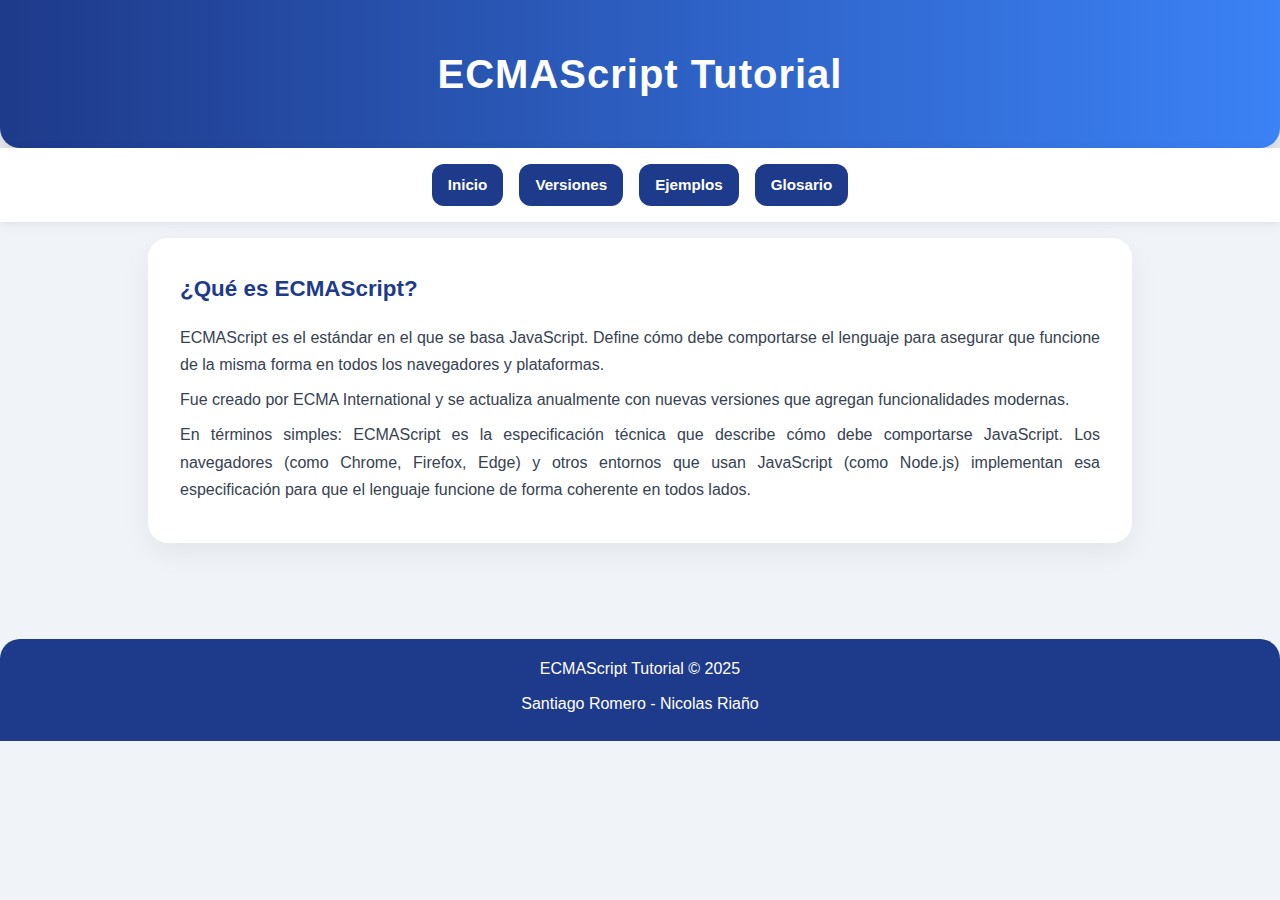
<file: index.html>
<!DOCTYPE html>
<html lang="en">
<head>
    <meta charset="UTF-8">
    <meta name="viewport" content="width=device-width, initial-scale=1.0">
    <title>ECMA- Inicio</title>
    <link rel="stylesheet" href="./css/style.css">
</head>
<body>
    <header>
        <h1>ECMAScript Tutorial</h1>
      </header>
      <nav>
        <a href="./index.html">Inicio</a>
        <a href="./html/version.html">Versiones</a>
        <a href="./html/ejemplos.html">Ejemplos</a>
        <a href="./html/glosario.html">Glosario</a>
      </nav>
      <main>
        <section>
          <h2>¿Qué es ECMAScript?</h2>
          <p>
            ECMAScript es el estándar en el que se basa JavaScript. Define cómo debe comportarse el lenguaje
            para asegurar que funcione de la misma forma en todos los navegadores y plataformas.
          </p>
          <p>
            Fue creado por ECMA International y se actualiza anualmente con nuevas versiones que agregan funcionalidades modernas.
          </p>
          <p>
            
    En términos simples:
    ECMAScript es la especificación técnica que describe cómo debe comportarse JavaScript. Los navegadores (como Chrome, Firefox, Edge) y otros entornos que usan JavaScript (como Node.js) implementan esa especificación para que el lenguaje funcione de forma coherente en todos lados.
          </p>
        </section>
      </main>
      <footer>
        <p>ECMAScript Tutorial © 2025</p>
        <p>Santiago Romero - Nicolas Riaño</p>
      </footer>
</body>
</html>
</file>
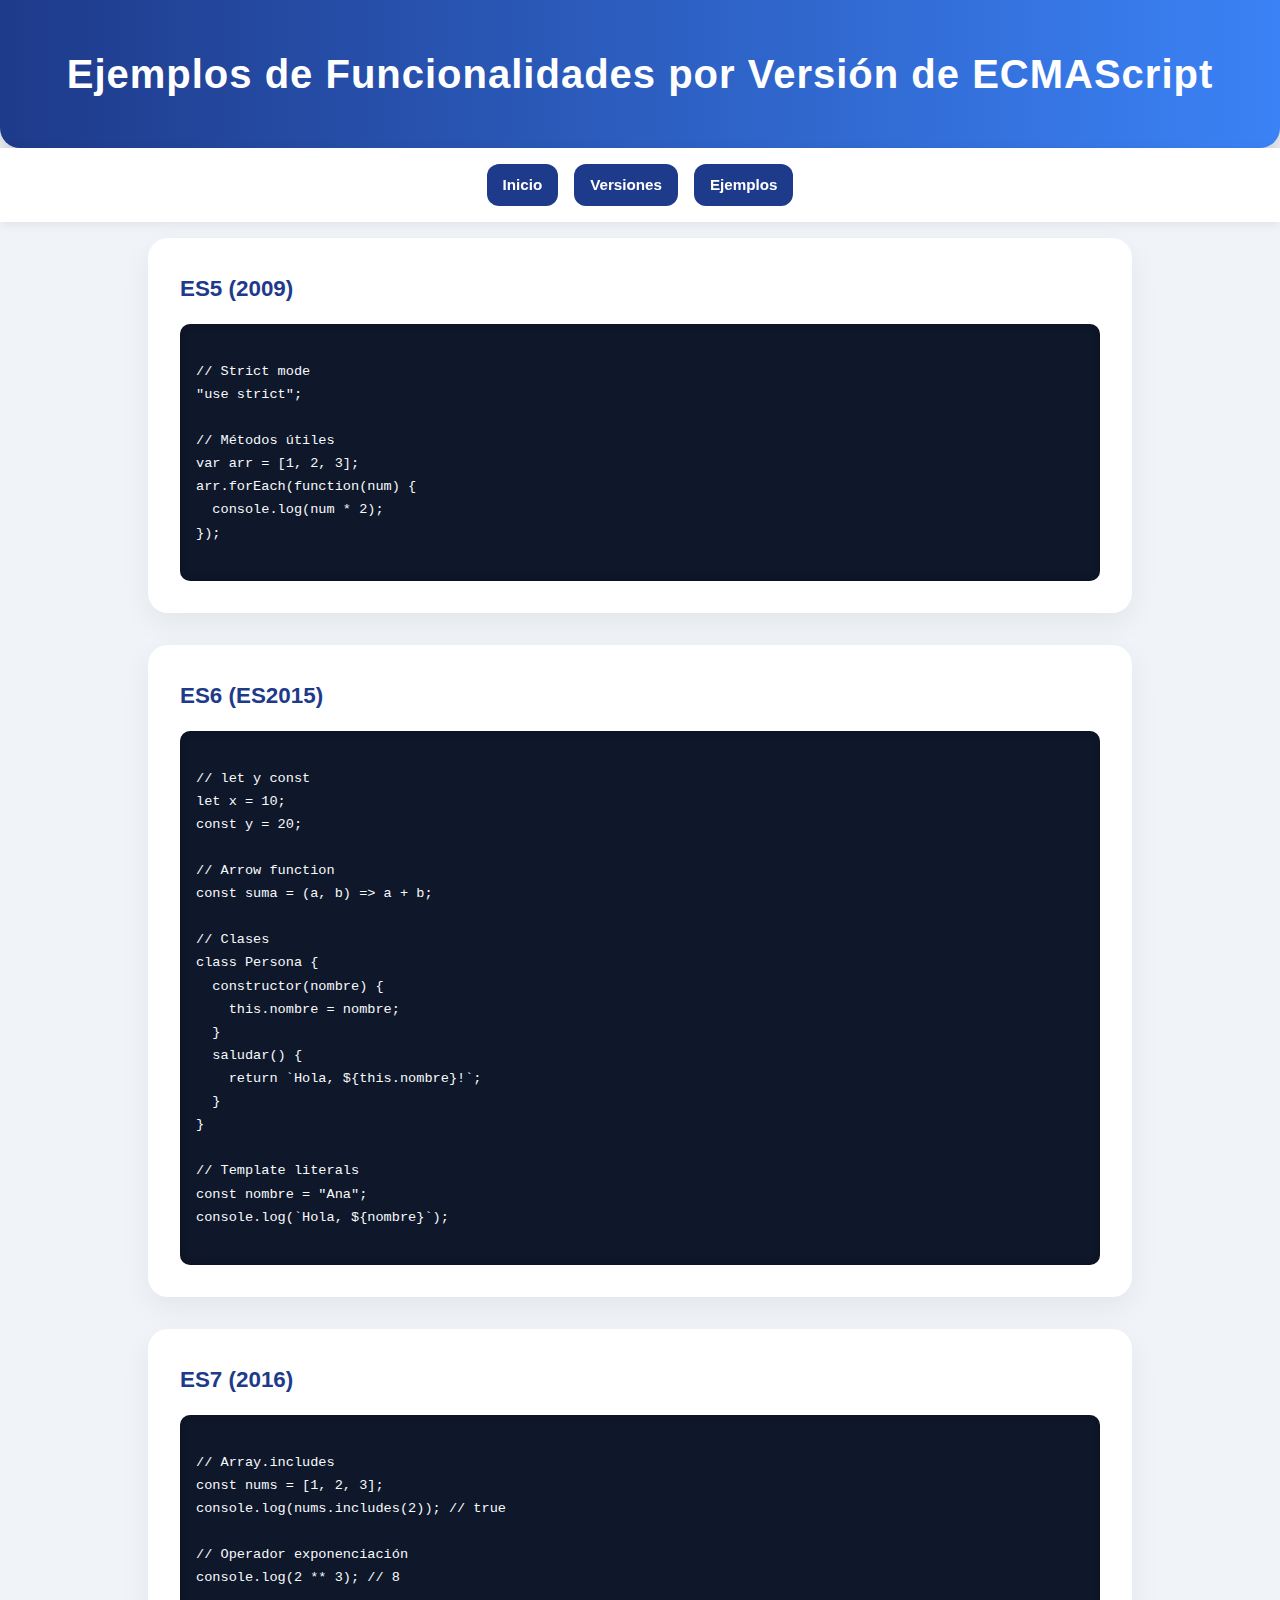
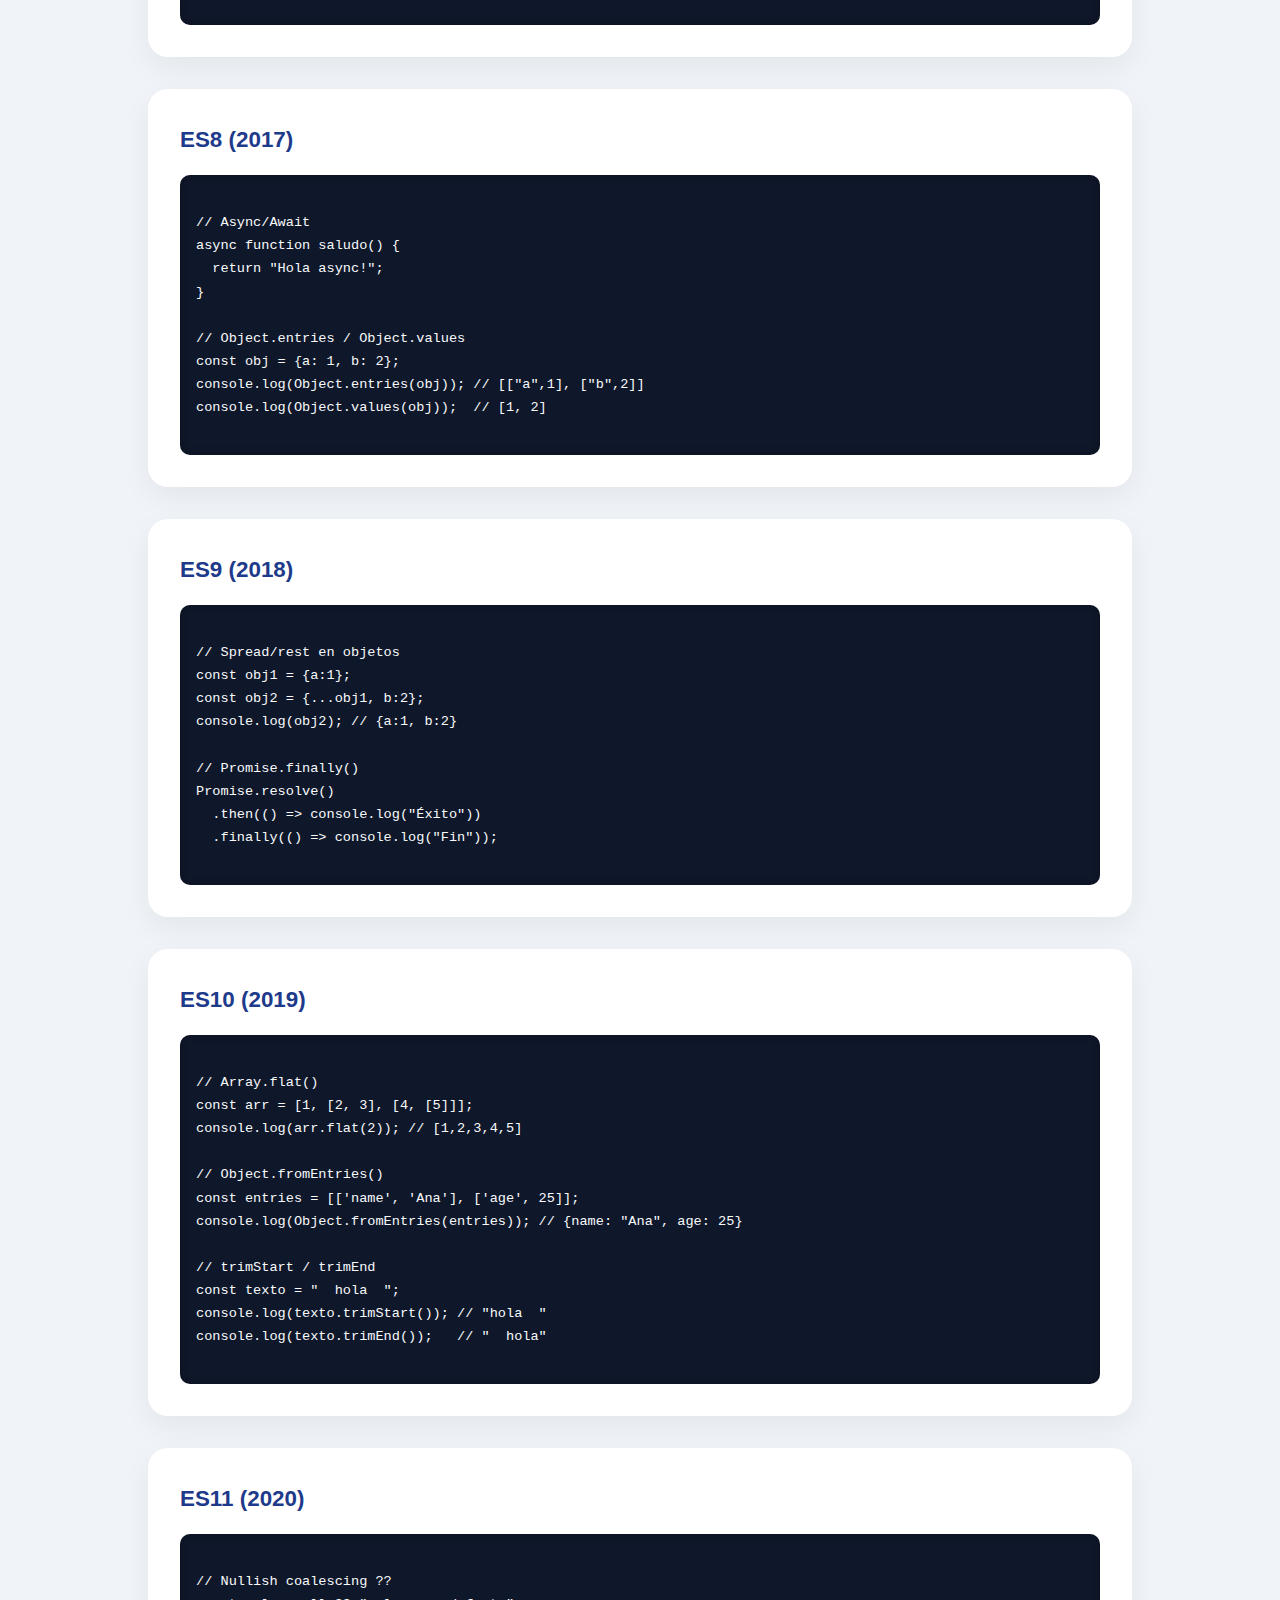
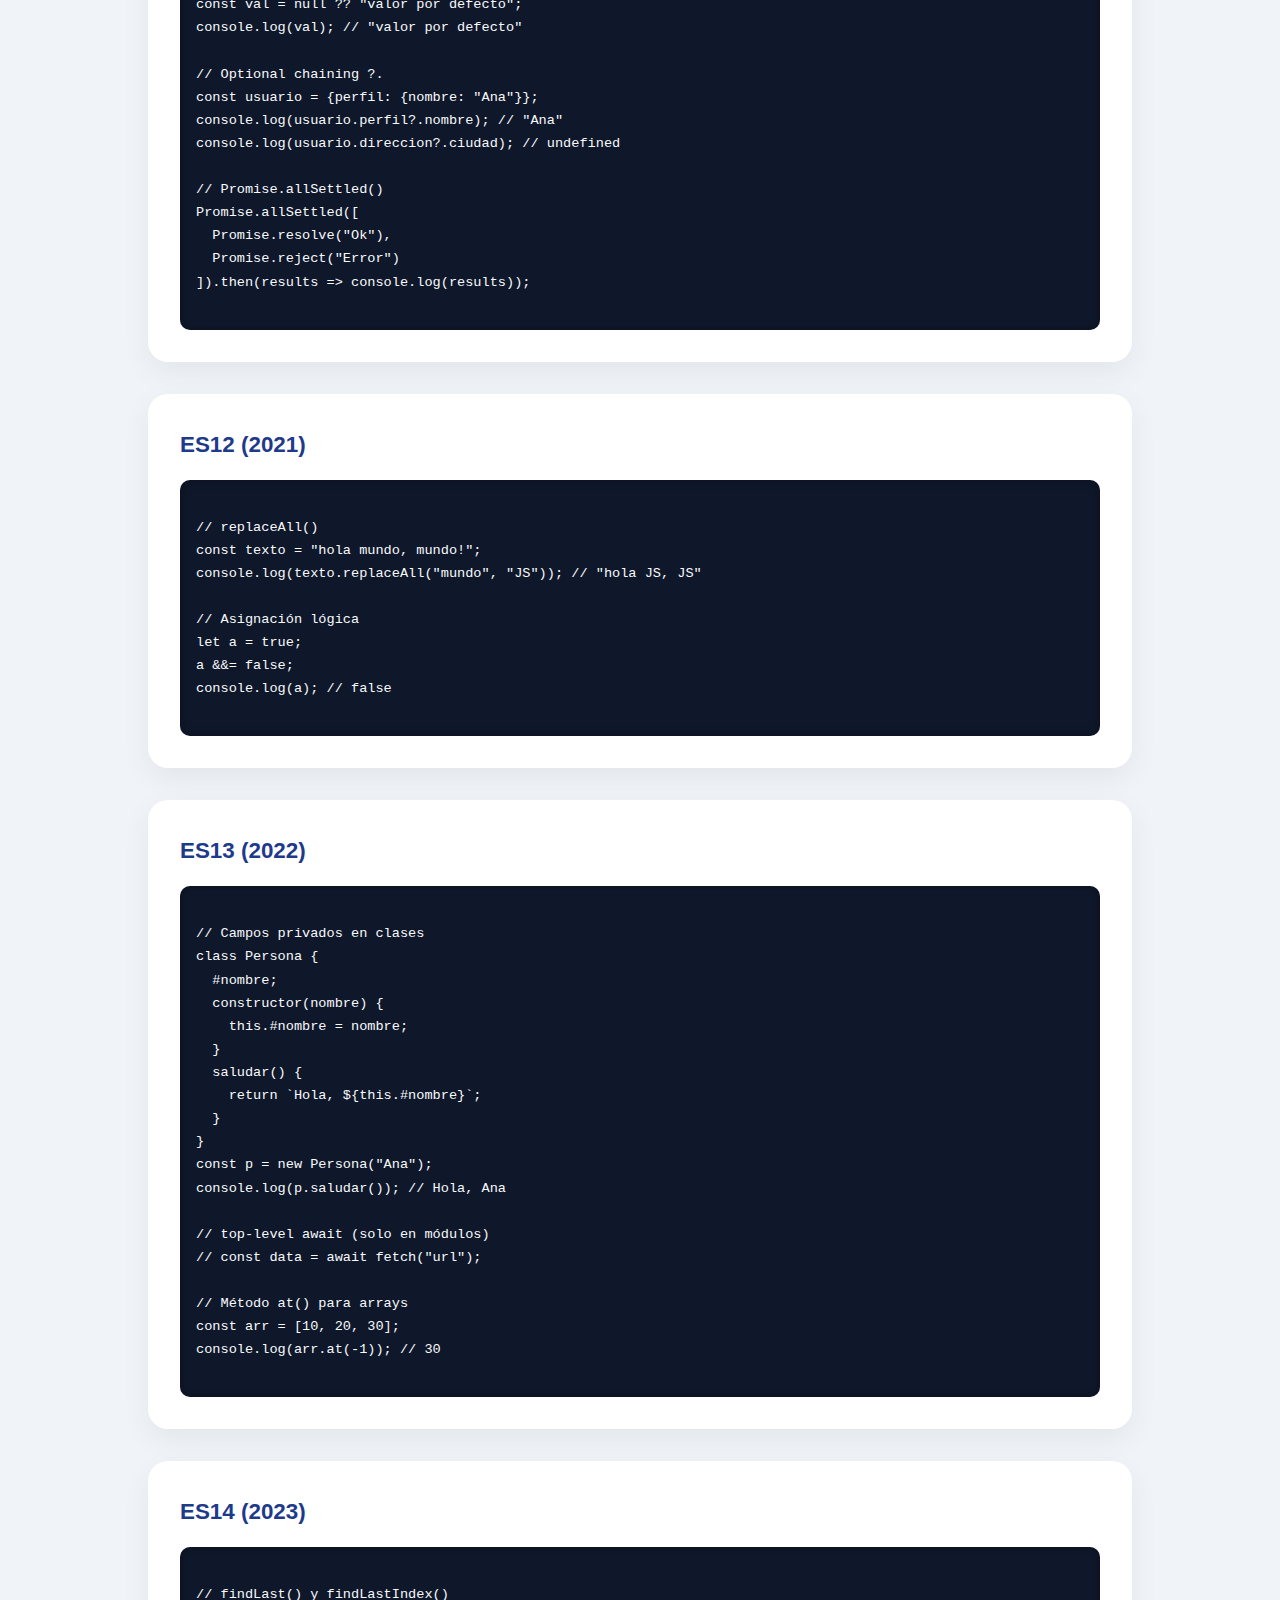
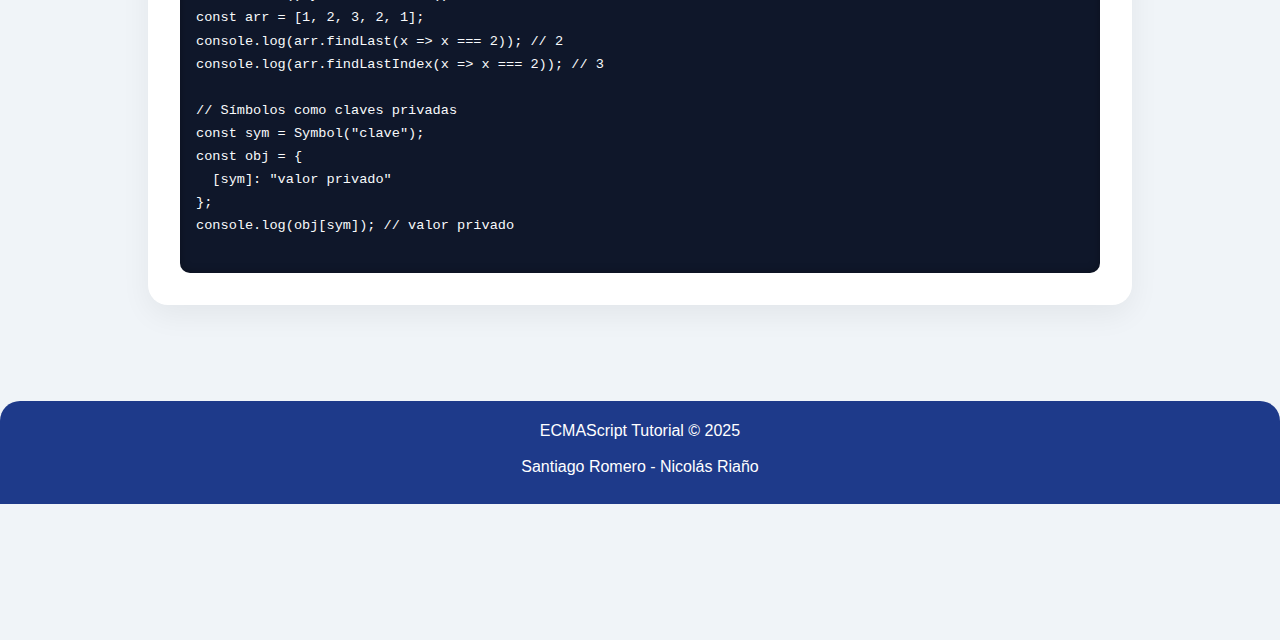
<file: html/ejemplos.html>
<!DOCTYPE html>
<html lang="es">
<head>
  <meta charset="UTF-8" />
  <meta name="viewport" content="width=device-width, initial-scale=1.0" />
  <title>Ejemplos de ECMAScript</title>
  <link rel="stylesheet" href="../css/style.css" />
</head>
<body>
  <header>
    <h1>Ejemplos de Funcionalidades por Versión de ECMAScript</h1>
  </header>

  <nav>
    <a href="../index.html">Inicio</a>
    <a href="./version.html">Versiones</a>
    <a href="./ejemplos.html">Ejemplos</a>
  </nav>

  <main>
    <section>
      <h2>ES5 (2009)</h2>
      <pre><code>
// Strict mode
"use strict";

// Métodos útiles
var arr = [1, 2, 3];
arr.forEach(function(num) {
  console.log(num * 2);
});
      </code></pre>
    </section>

    <section>
      <h2>ES6 (ES2015)</h2>
      <pre><code>
// let y const
let x = 10;
const y = 20;

// Arrow function
const suma = (a, b) => a + b;

// Clases
class Persona {
  constructor(nombre) {
    this.nombre = nombre;
  }
  saludar() {
    return `Hola, ${this.nombre}!`;
  }
}

// Template literals
const nombre = "Ana";
console.log(`Hola, ${nombre}`);
      </code></pre>
    </section>

    <section>
      <h2>ES7 (2016)</h2>
      <pre><code>
// Array.includes
const nums = [1, 2, 3];
console.log(nums.includes(2)); // true

// Operador exponenciación
console.log(2 ** 3); // 8
      </code></pre>
    </section>

    <section>
      <h2>ES8 (2017)</h2>
      <pre><code>
// Async/Await
async function saludo() {
  return "Hola async!";
}

// Object.entries / Object.values
const obj = {a: 1, b: 2};
console.log(Object.entries(obj)); // [["a",1], ["b",2]]
console.log(Object.values(obj));  // [1, 2]
      </code></pre>
    </section>

    <section>
      <h2>ES9 (2018)</h2>
      <pre><code>
// Spread/rest en objetos
const obj1 = {a:1};
const obj2 = {...obj1, b:2};
console.log(obj2); // {a:1, b:2}

// Promise.finally()
Promise.resolve()
  .then(() => console.log("Éxito"))
  .finally(() => console.log("Fin"));
      </code></pre>
    </section>

    <section>
      <h2>ES10 (2019)</h2>
      <pre><code>
// Array.flat()
const arr = [1, [2, 3], [4, [5]]];
console.log(arr.flat(2)); // [1,2,3,4,5]

// Object.fromEntries()
const entries = [['name', 'Ana'], ['age', 25]];
console.log(Object.fromEntries(entries)); // {name: "Ana", age: 25}

// trimStart / trimEnd
const texto = "  hola  ";
console.log(texto.trimStart()); // "hola  "
console.log(texto.trimEnd());   // "  hola"
      </code></pre>
    </section>

    <section>
      <h2>ES11 (2020)</h2>
      <pre><code>
// Nullish coalescing ??
const val = null ?? "valor por defecto";
console.log(val); // "valor por defecto"

// Optional chaining ?.
const usuario = {perfil: {nombre: "Ana"}};
console.log(usuario.perfil?.nombre); // "Ana"
console.log(usuario.direccion?.ciudad); // undefined

// Promise.allSettled()
Promise.allSettled([
  Promise.resolve("Ok"),
  Promise.reject("Error")
]).then(results => console.log(results));
      </code></pre>
    </section>

    <section>
      <h2>ES12 (2021)</h2>
      <pre><code>
// replaceAll()
const texto = "hola mundo, mundo!";
console.log(texto.replaceAll("mundo", "JS")); // "hola JS, JS"

// Asignación lógica
let a = true;
a &&= false;
console.log(a); // false
      </code></pre>
    </section>

    <section>
      <h2>ES13 (2022)</h2>
      <pre><code>
// Campos privados en clases
class Persona {
  #nombre;
  constructor(nombre) {
    this.#nombre = nombre;
  }
  saludar() {
    return `Hola, ${this.#nombre}`;
  }
}
const p = new Persona("Ana");
console.log(p.saludar()); // Hola, Ana

// top-level await (solo en módulos)
// const data = await fetch("url");

// Método at() para arrays
const arr = [10, 20, 30];
console.log(arr.at(-1)); // 30
      </code></pre>
    </section>

    <section>
      <h2>ES14 (2023)</h2>
      <pre><code>
// findLast() y findLastIndex()
const arr = [1, 2, 3, 2, 1];
console.log(arr.findLast(x => x === 2)); // 2
console.log(arr.findLastIndex(x => x === 2)); // 3

// Símbolos como claves privadas
const sym = Symbol("clave");
const obj = {
  [sym]: "valor privado"
};
console.log(obj[sym]); // valor privado
      </code></pre>
    </section>
  </main>

  <footer>
    <p>ECMAScript Tutorial © 2025</p>
    <p>Santiago Romero - Nicolás Riaño</p>
  </footer>
</body>
</html>
</file>
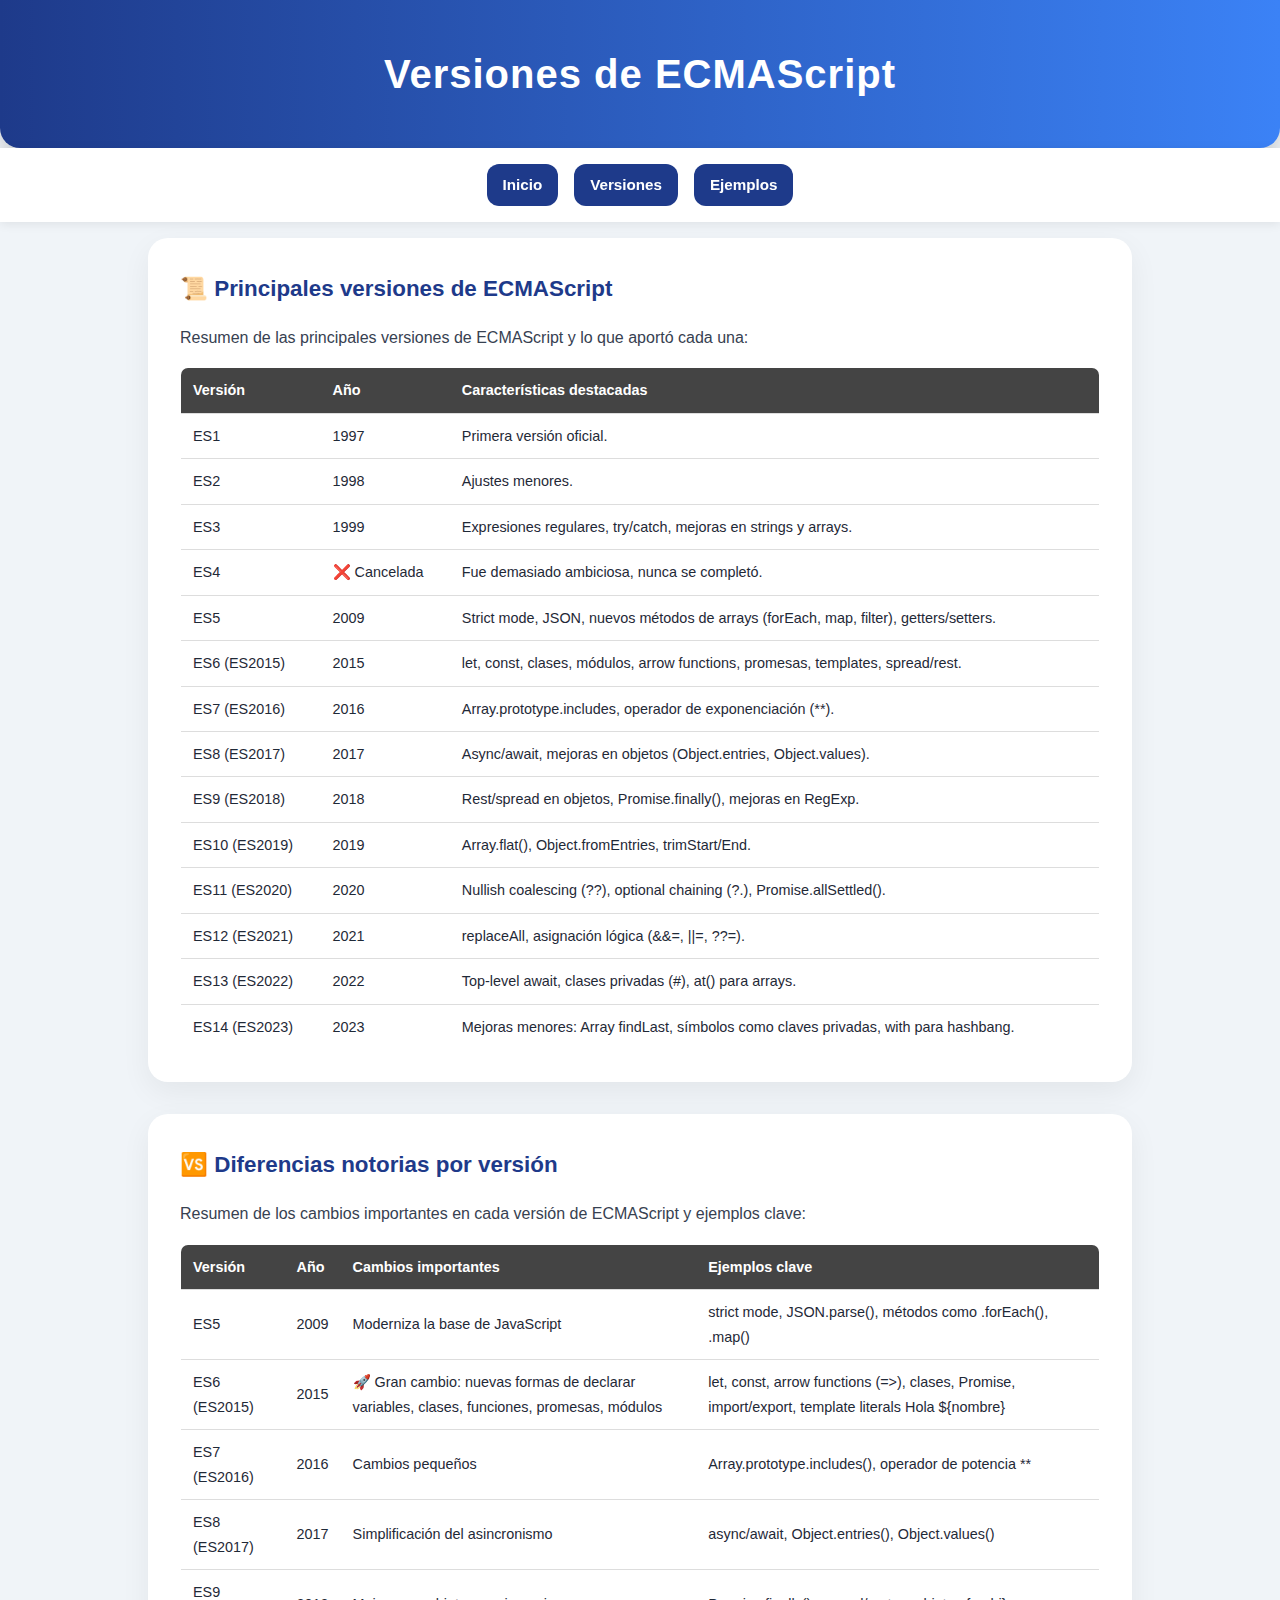
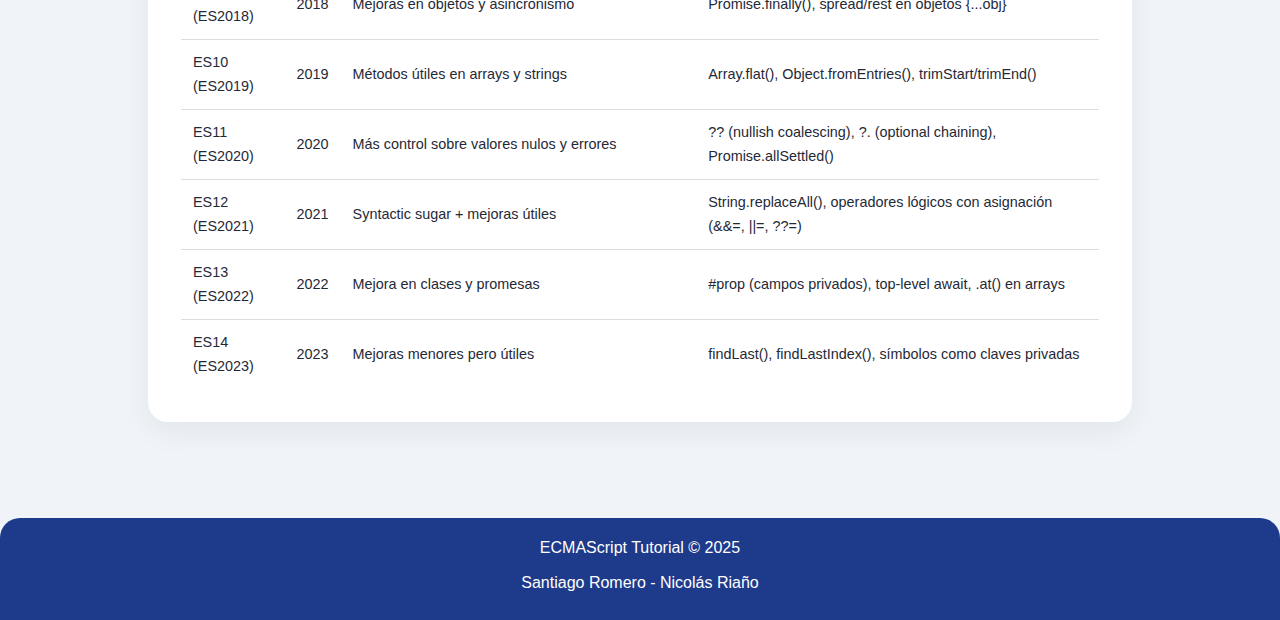
<file: html/version.html>
<!DOCTYPE html>
<html lang="es">
<head>
  <meta charset="UTF-8" />
  <meta name="viewport" content="width=device-width, initial-scale=1.0" />
  <title>Versiones ECMAScript</title>
  <link rel="stylesheet" href="../css/style.css" />
</head>
<body>
  <header>
    <h1>Versiones de ECMAScript</h1>
  </header>

  <nav>
    <a href="../index.html">Inicio</a>
    <a href="./version.html">Versiones</a>
    <a href="./ejemplos.html">Ejemplos</a>
  </nav>

  <main>
    <section>
      <h2>📜 Principales versiones de ECMAScript</h2>
      <p>Resumen de las principales versiones de ECMAScript y lo que aportó cada una:</p>

      <div class="table-container">
        <table>
          <thead>
            <tr>
              <th>Versión</th>
              <th>Año</th>
              <th>Características destacadas</th>
            </tr>
          </thead>
          <tbody>
            <tr><td>ES1</td><td>1997</td><td>Primera versión oficial.</td></tr>
            <tr><td>ES2</td><td>1998</td><td>Ajustes menores.</td></tr>
            <tr><td>ES3</td><td>1999</td><td>Expresiones regulares, try/catch, mejoras en strings y arrays.</td></tr>
            <tr><td>ES4</td><td>❌ Cancelada</td><td>Fue demasiado ambiciosa, nunca se completó.</td></tr>
            <tr><td>ES5</td><td>2009</td><td>Strict mode, JSON, nuevos métodos de arrays (forEach, map, filter), getters/setters.</td></tr>
            <tr><td>ES6 (ES2015)</td><td>2015</td><td>let, const, clases, módulos, arrow functions, promesas, templates, spread/rest.</td></tr>
            <tr><td>ES7 (ES2016)</td><td>2016</td><td>Array.prototype.includes, operador de exponenciación (**).</td></tr>
            <tr><td>ES8 (ES2017)</td><td>2017</td><td>Async/await, mejoras en objetos (Object.entries, Object.values).</td></tr>
            <tr><td>ES9 (ES2018)</td><td>2018</td><td>Rest/spread en objetos, Promise.finally(), mejoras en RegExp.</td></tr>
            <tr><td>ES10 (ES2019)</td><td>2019</td><td>Array.flat(), Object.fromEntries, trimStart/End.</td></tr>
            <tr><td>ES11 (ES2020)</td><td>2020</td><td>Nullish coalescing (??), optional chaining (?.), Promise.allSettled().</td></tr>
            <tr><td>ES12 (ES2021)</td><td>2021</td><td>replaceAll, asignación lógica (&&=, ||=, ??=).</td></tr>
            <tr><td>ES13 (ES2022)</td><td>2022</td><td>Top-level await, clases privadas (#), at() para arrays.</td></tr>
            <tr><td>ES14 (ES2023)</td><td>2023</td><td>Mejoras menores: Array findLast, símbolos como claves privadas, with para hashbang.</td></tr>
          </tbody>
        </table>
      </div>
    </section>

    <section>
      <h2>🆚 Diferencias notorias por versión</h2>
      <p>Resumen de los cambios importantes en cada versión de ECMAScript y ejemplos clave:</p>

      <div class="table-container">
        <table>
          <thead>
            <tr>
              <th>Versión</th>
              <th>Año</th>
              <th>Cambios importantes</th>
              <th>Ejemplos clave</th>
            </tr>
          </thead>
          <tbody>
            <tr>
              <td>ES5</td>
              <td>2009</td>
              <td>Moderniza la base de JavaScript</td>
              <td>strict mode, JSON.parse(), métodos como .forEach(), .map()</td>
            </tr>
            <tr>
              <td>ES6 (ES2015)</td>
              <td>2015</td>
              <td>🚀 Gran cambio: nuevas formas de declarar variables, clases, funciones, promesas, módulos</td>
              <td>let, const, arrow functions (=&gt;), clases, Promise, import/export, template literals Hola ${nombre}</td>
            </tr>
            <tr>
              <td>ES7 (ES2016)</td>
              <td>2016</td>
              <td>Cambios pequeños</td>
              <td>Array.prototype.includes(), operador de potencia **</td>
            </tr>
            <tr>
              <td>ES8 (ES2017)</td>
              <td>2017</td>
              <td>Simplificación del asincronismo</td>
              <td>async/await, Object.entries(), Object.values()</td>
            </tr>
            <tr>
              <td>ES9 (ES2018)</td>
              <td>2018</td>
              <td>Mejoras en objetos y asincronismo</td>
              <td>Promise.finally(), spread/rest en objetos {...obj}</td>
            </tr>
            <tr>
              <td>ES10 (ES2019)</td>
              <td>2019</td>
              <td>Métodos útiles en arrays y strings</td>
              <td>Array.flat(), Object.fromEntries(), trimStart/trimEnd()</td>
            </tr>
            <tr>
              <td>ES11 (ES2020)</td>
              <td>2020</td>
              <td>Más control sobre valores nulos y errores</td>
              <td>?? (nullish coalescing), ?. (optional chaining), Promise.allSettled()</td>
            </tr>
            <tr>
              <td>ES12 (ES2021)</td>
              <td>2021</td>
              <td>Syntactic sugar + mejoras útiles</td>
              <td>String.replaceAll(), operadores lógicos con asignación (&&=, ||=, ??=)</td>
            </tr>
            <tr>
              <td>ES13 (ES2022)</td>
              <td>2022</td>
              <td>Mejora en clases y promesas</td>
              <td>#prop (campos privados), top-level await, .at() en arrays</td>
            </tr>
            <tr>
              <td>ES14 (ES2023)</td>
              <td>2023</td>
              <td>Mejoras menores pero útiles</td>
              <td>findLast(), findLastIndex(), símbolos como claves privadas</td>
            </tr>
          </tbody>
        </table>
      </div>
    </section>
  </main>

  <footer>
    <p>ECMAScript Tutorial © 2025</p>
    <p>Santiago Romero - Nicolás Riaño</p>
  </footer>
</body>
</html>
</file>
<file: css/style.css>
* {
  margin: 0;
  padding: 0;
  box-sizing: border-box;
}

html {
  scroll-behavior: smooth;
}

body {
  font-family: 'Inter', sans-serif;
  background: #f0f4f8;
  color: #1f2937;
  line-height: 1.7;
}


header {
  background: linear-gradient(to right, #1e3a8a, #3b82f6);
  color: white;
  text-align: center;
  padding: 2.5rem 1rem;
  box-shadow: 0 4px 20px rgba(0, 0, 0, 0.2);
  border-bottom-left-radius: 20px;
  border-bottom-right-radius: 20px;
}

header h1 {
  font-size: 2.5rem;
  font-weight: 700;
  letter-spacing: 1px;
  animation: fadeDown 1s ease;
}


nav {
  display: flex;
  justify-content: center;
  flex-wrap: wrap;
  gap: 1rem;
  background-color: #ffffff;
  padding: 1rem 0.5rem;
  box-shadow: 0 2px 10px rgba(0, 0, 0, 0.08);
  position: sticky;
  top: 0;
  z-index: 1000;
}

nav a {
  background-color: #1e3a8a;
  color: white;
  padding: 0.6rem 1.2rem;
  border-radius: 12px;
  text-decoration: none;
  font-weight: 600;
  transition: all 0.3s ease;
}

nav a:hover {
  background-color: #2563eb;
  transform: scale(1.05);
  box-shadow: 0 3px 10px rgba(37, 99, 235, 0.3);
}


main {
  max-width: 1000px;
  margin: auto;
  padding: 2rem 1rem;
}

section {
  background-color: #ffffff;
  padding: 2rem;
  margin-bottom: 2rem;
  border-radius: 20px;
  box-shadow: 0 10px 30px rgba(0, 0, 0, 0.06);
  animation: fadeUp 0.7s ease;
}

h2 {
  font-size: 1.8rem;
  color: #1e3a8a;
  margin-bottom: 1rem;
}

p, li {
  font-size: 1.1rem;
  color: #374151;
  margin-bottom: 0.5rem;
  text-align: justify;
}

ul {
  padding-left: 1.5rem;
  list-style-type: disc;
}


pre {
  background-color: #0f172a;
  color: #f8fafc;
  padding: 1rem 1.5rem;
  border-radius: 10px;
  font-size: 0.95rem;
  overflow-x: auto;
  margin-top: 1rem;
  box-shadow: inset 0 0 10px rgba(0, 0, 0, 0.3);
}

code {
  font-family: 'Courier New', monospace;
}


footer {
  background-color: #1e3a8a;
  padding: 1.5rem;
  border-top-left-radius: 20px;
  border-top-right-radius: 20px;
  margin-top: 3rem;
  font-size: 0.95rem;
}

footer p {
    color: white;
    text-align: center;
}


@keyframes fadeUp {
  from {
    opacity: 0;
    transform: translateY(30px);
  }
  to {
    opacity: 1;
    transform: translateY(0);
  }
}

@keyframes fadeDown {
  from {
    opacity: 0;
    transform: translateY(-20px);
  }
  to {
    opacity: 1;
    transform: translateY(0);
  }
}


@media (max-width: 768px) {
  header h1 {
    font-size: 2rem;
  }

  nav {
    flex-direction: column;
    gap: 0.5rem;
  }

  section {
    padding: 1.2rem;
  }
}

.table-container {
    overflow-x: auto;
    margin-top: 1rem;
  }
  
  table {
    width: 100%;
    border-collapse: collapse;
    margin: 0 auto;
    font-size: 0.95rem;
    background-color: #ffffff10;
    border: 1px solid #ccc;
    border-radius: 0.5rem;
    overflow: hidden;
  }
  
  th, td {
    padding: 12px 16px;
    border-bottom: 1px solid #ddd;
    text-align: left;
  }
  
  thead {
    background-color: #444;
    color: white;
  }
  
  tbody tr:hover {
    background-color: #f0f0f0;
    color: #000;
  }

    main {
      padding: 1rem 0.5rem;
    }
  
    h2 {
      font-size: 1.4rem;
    }
  
    p, li {
      font-size: 1rem;
    }
  
    pre {
      font-size: 0.85rem;
      padding: 0.8rem 1rem;
    }
  
    
    .table-container {
      width: 100%;
      overflow-x: auto;
      -webkit-overflow-scrolling: touch;
    }
  
    table {
      min-width: 600px; 
      font-size: 0.9rem;
    }
  
    th, td {
      padding: 10px 12px;
    }
  
    nav a {
      padding: 0.5rem 1rem;
      font-size: 0.95rem;
    }
  
    footer {
      padding: 1rem;
      font-size: 0.85rem;
    }
</file>
